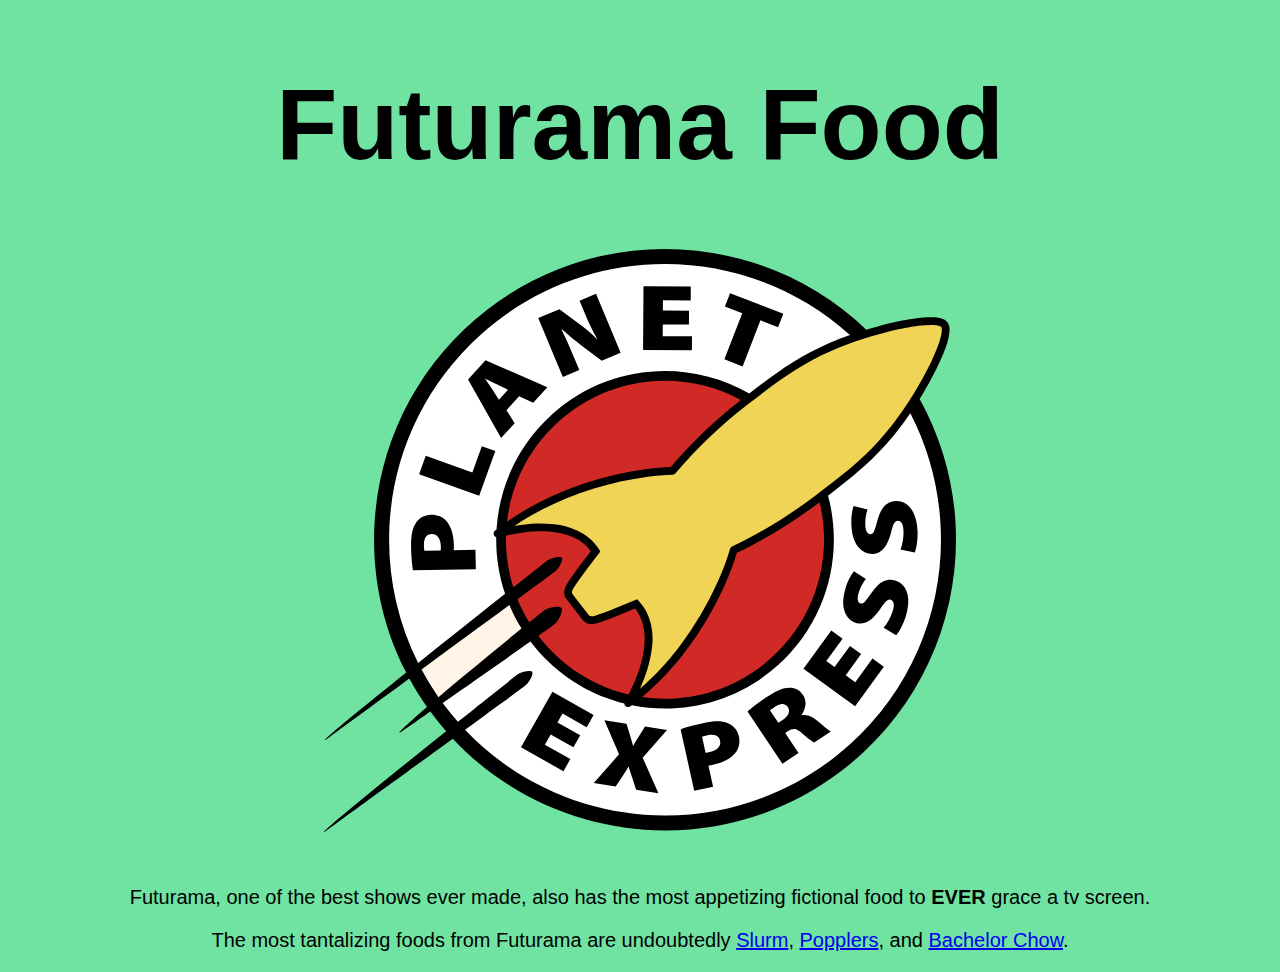
<file: index.html>
<!DOCTYPE html>
<html lang="en">

    <head>
        <meta charset="UTF-8">
        <title>Futurama Imitation Recipes</title>
        <link rel="stylesheet" href="style.css">
    </head>

    <body>
        <h1 class="title">Futurama Food</h1>

        <img src="images/Futurama_Planet_Express.svg" alt="the planet express logo" class="image">
        <p>&nbsp;</p>
        <p class="main">Futurama, one of the best shows ever made, also has the most appetizing fictional food to <strong>EVER </strong>grace a tv screen.</p>
        <p class="main">The most tantalizing foods from Futurama are undoubtedly <a href="recipes/slurm.html">Slurm</a>, <a href="recipes/popplers.html">Popplers</a>, and <a href="recipes/bachelor_chow.html">Bachelor Chow</a>.</p>
    </body>
</html>
</file>
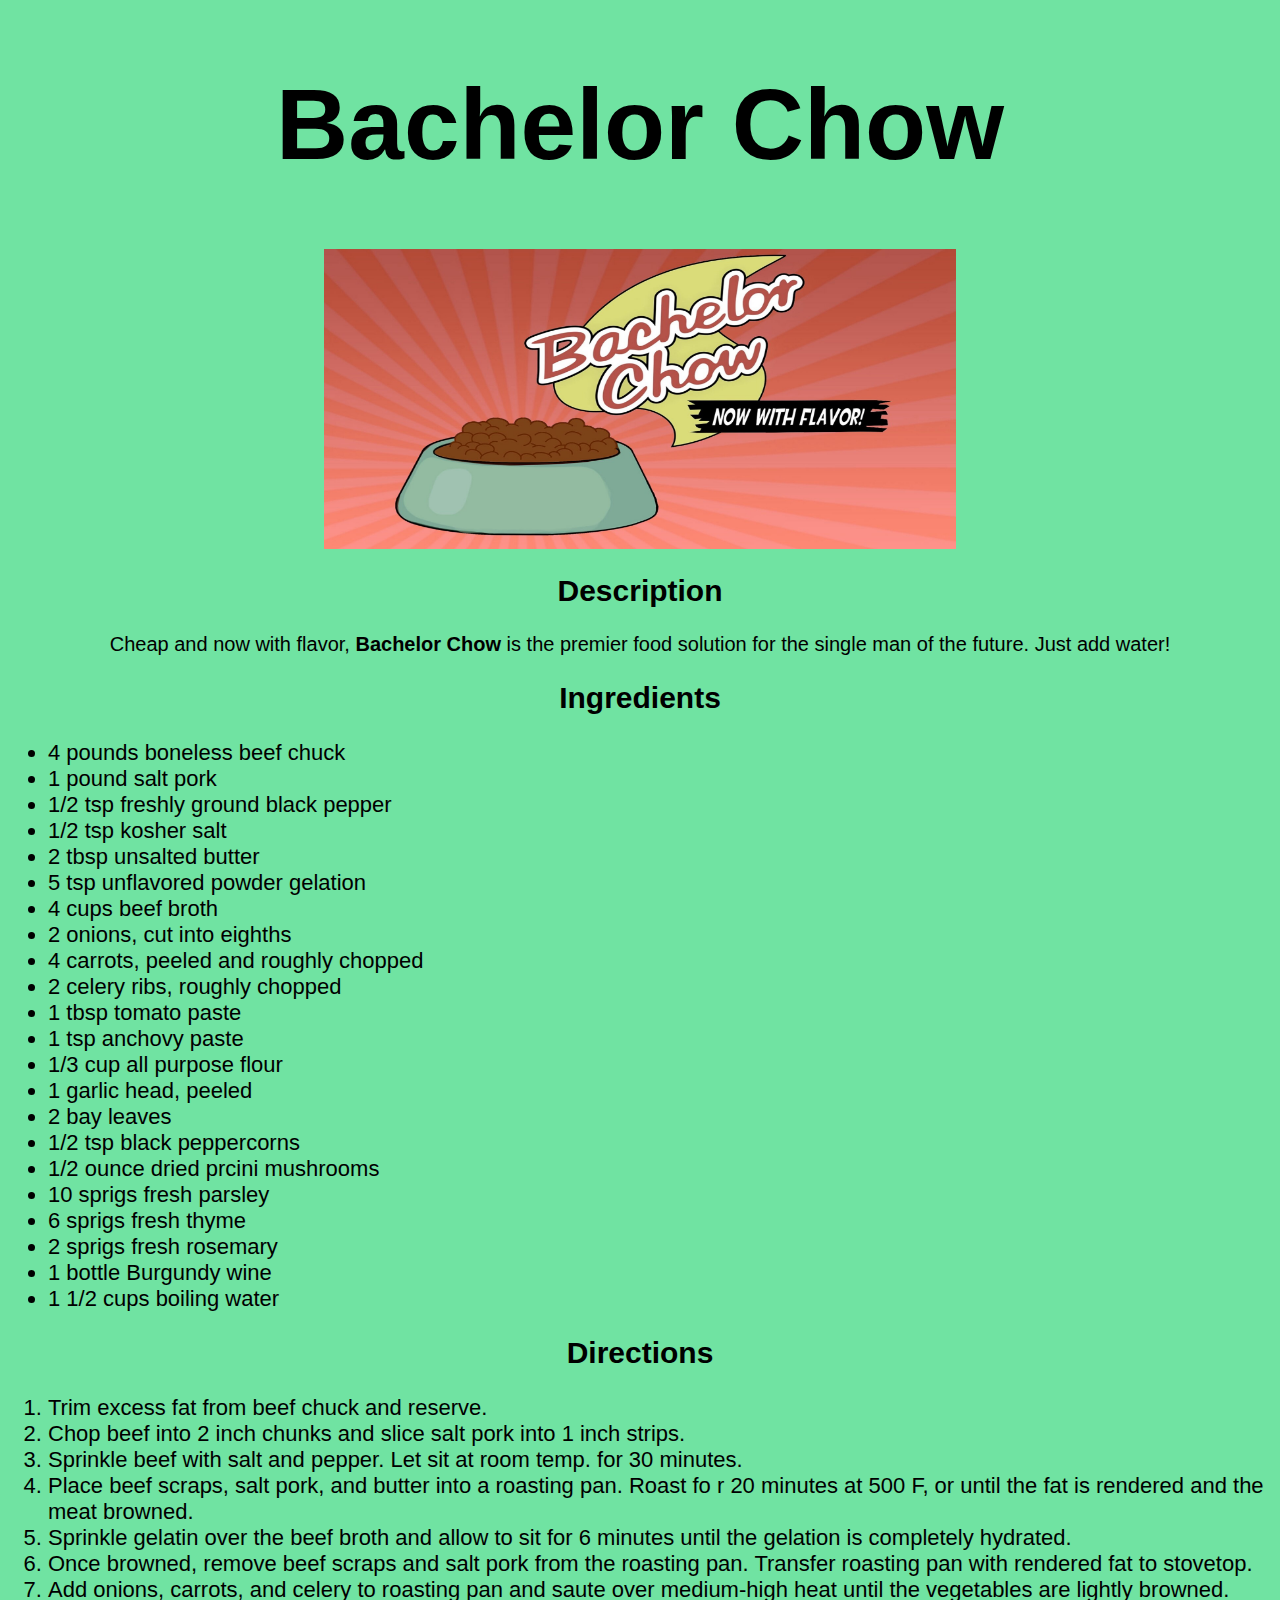
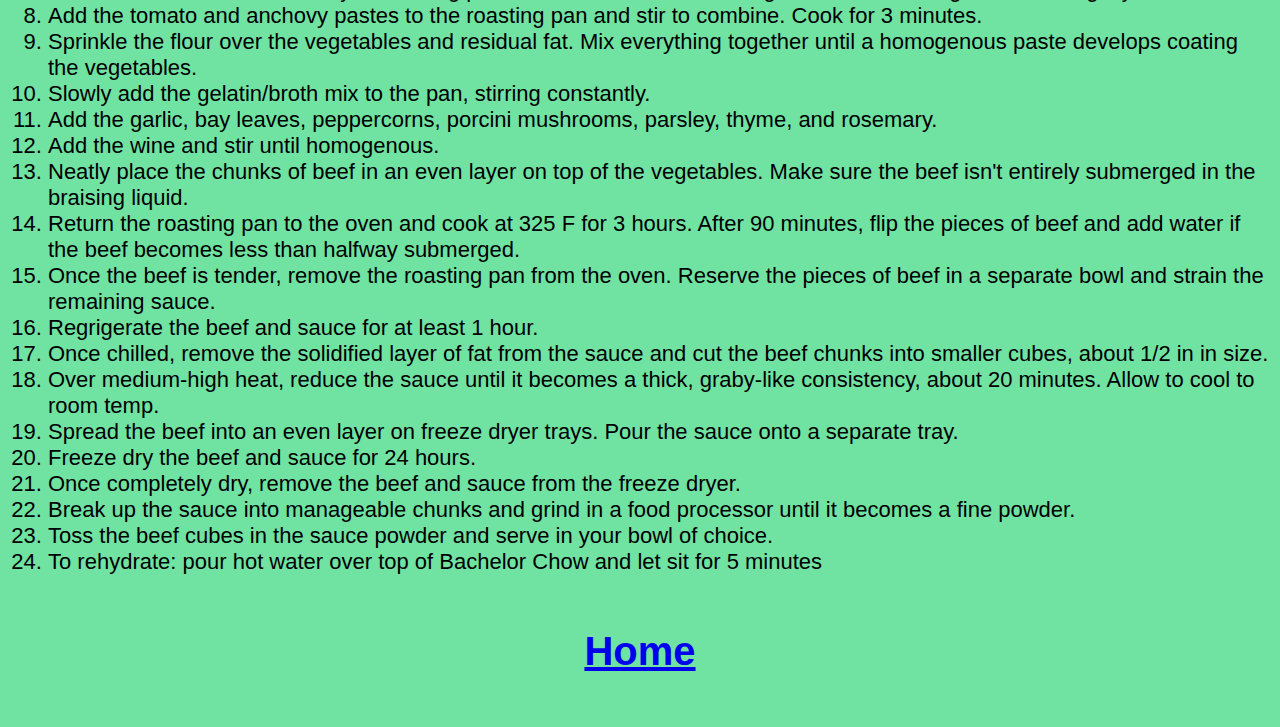
<file: recipes/bachelor_chow.html>
<!DOCTYPE html>
<html lang="en">

    <head>
        <meta charset="UTF-8">
        <title>Bachelor Chow</title>
        <link rel="stylesheet" href="../style.css">
    </head>

    <body>
        <h1 class="title">Bachelor Chow</h1>
        <img src="../images/Bachelor_Chow.jpeg" alt="bachelor chow: now with flavor!" height="300" width="400" class="image">

        <h2 class="title"  id="section">Description</h2>
        <p class="main">Cheap and now with flavor, <strong>Bachelor Chow</strong> is the premier food solution for the single man of the future. Just add water!</p>

        <h2 class="title" id="section">Ingredients</h2>
        <ul id="list">
            <li>4 pounds boneless beef chuck</li>
            <li>1 pound salt pork</li>
            <li>1/2 tsp freshly ground black pepper</li>
            <li>1/2 tsp kosher salt</li>
            <li>2 tbsp unsalted butter</li>
            <li>5 tsp unflavored powder gelation</li>
            <li>4 cups beef broth</li>
            <li>2 onions, cut into eighths</li>
            <li>4 carrots, peeled and roughly chopped</li>
            <li>2 celery ribs, roughly chopped</li>
            <li>1 tbsp tomato paste</li>
            <li>1 tsp anchovy paste</li>
            <li>1/3 cup all purpose flour</li>
            <li>1 garlic head, peeled</li>
            <li>2 bay leaves</li>
            <li>1/2 tsp black peppercorns</li>
            <li>1/2 ounce dried prcini mushrooms</li>
            <li>10 sprigs fresh parsley</li>
            <li>6 sprigs fresh thyme</li>
            <li>2 sprigs fresh rosemary</li>
            <li>1 bottle Burgundy wine</li>
            <li>1 1/2 cups boiling water</li>
        </ul>

        <h2 class="title" id="section">Directions</h2>
        <ol id="list">
            <li>Trim excess fat from beef chuck and reserve.</li>
            <li>Chop beef into 2 inch chunks and slice salt pork into 1 inch strips.</li>
            <li>Sprinkle beef with salt and pepper. Let sit at room temp. for 30 minutes.</li>
            <li>Place beef scraps, salt pork, and butter into a roasting pan. Roast fo r 20 minutes at 500 F, or until the fat is rendered and the meat browned.</li>
            <li>Sprinkle gelatin over the beef broth and allow to sit for 6 minutes until the gelation is completely hydrated.</li>
            <li>Once browned, remove beef scraps and salt pork from the roasting pan. Transfer roasting pan with rendered fat to stovetop.</li>
            <li>Add onions, carrots, and celery to roasting pan and saute over medium-high heat until the vegetables are lightly browned.</li>
            <li>Add the tomato and anchovy pastes to the roasting pan and stir to combine. Cook for 3 minutes.</li>
            <li>Sprinkle the flour over the vegetables and residual fat. Mix everything together until a homogenous paste develops coating the vegetables.</li>
            <li>Slowly add the gelatin/broth mix to the pan, stirring constantly.</li>
            <li>Add the garlic, bay leaves, peppercorns, porcini mushrooms, parsley, thyme, and rosemary.</li>
            <li>Add the wine and stir until homogenous.</li>
            <li>Neatly place the chunks of beef in an even layer on top of the vegetables. Make sure the beef isn't entirely submerged in the braising liquid.</li>
            <li>Return the roasting pan to the oven and cook at 325 F for 3 hours. After 90 minutes, flip the pieces of beef and add water if the beef becomes less than halfway submerged.</li>
            <li>Once the beef is tender, remove the roasting pan from the oven. Reserve the pieces of beef in a separate bowl and strain the remaining sauce.</li>
            <li>Regrigerate the beef and sauce for at least 1 hour.</li>
            <li>Once chilled, remove the solidified layer of fat from the sauce and cut the beef chunks into smaller cubes, about 1/2 in in size.</li>
            <li>Over medium-high heat, reduce the sauce until it becomes a thick, graby-like consistency, about 20 minutes. Allow to cool to room temp.</li>
            <li>Spread the beef into an even layer on freeze dryer trays. Pour the sauce onto a separate tray.</li>
            <li>Freeze dry the beef and sauce for 24 hours.</li>
            <li>Once completely dry, remove the beef and sauce from the freeze dryer.</li>
            <li>Break up the sauce into manageable chunks and grind in a food processor until it becomes a fine powder.</li>
            <li>Toss the beef cubes in the sauce powder and serve in your bowl of choice.</li>
            <li>To rehydrate: pour hot water over top of Bachelor Chow and let sit for 5 minutes</li>
        </ol>
        
        <a href="../index.html"><h4 class="title" id="return">Home</h4></a>
    </body>
</html>
</file>
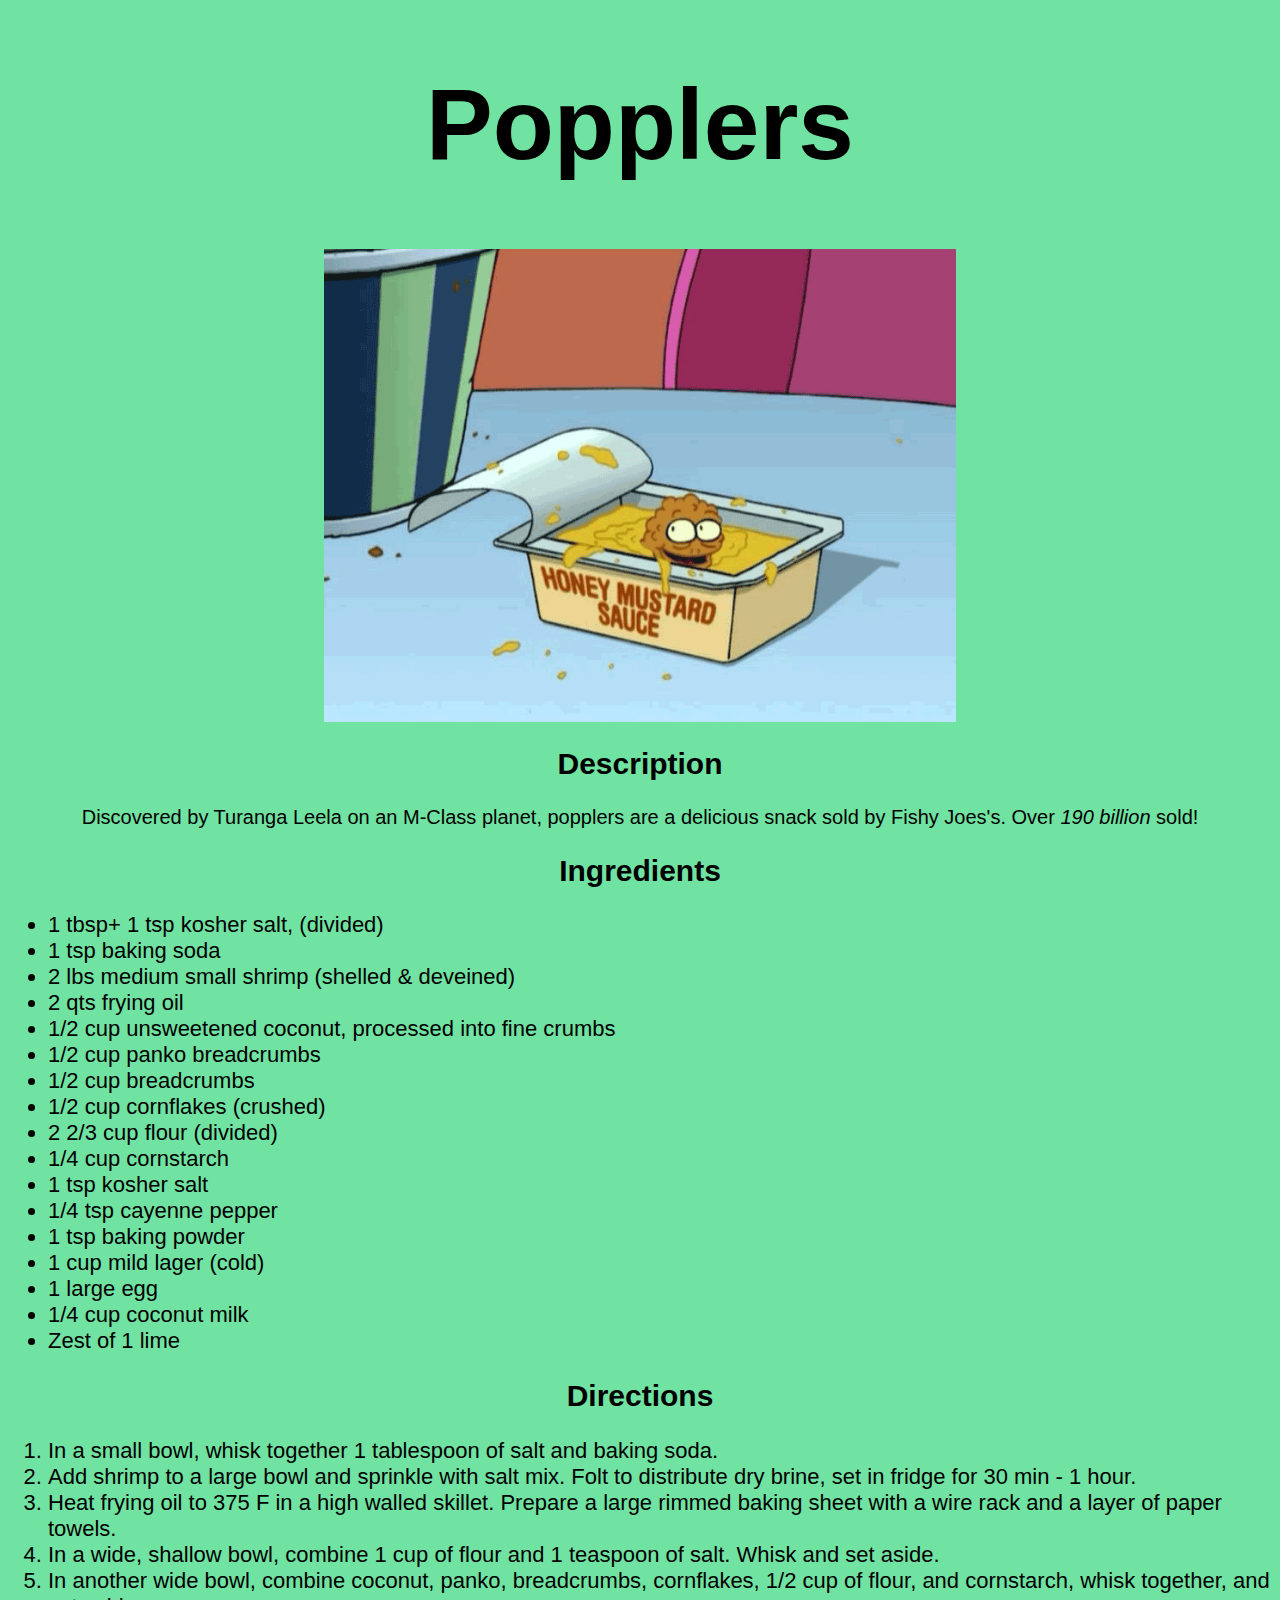
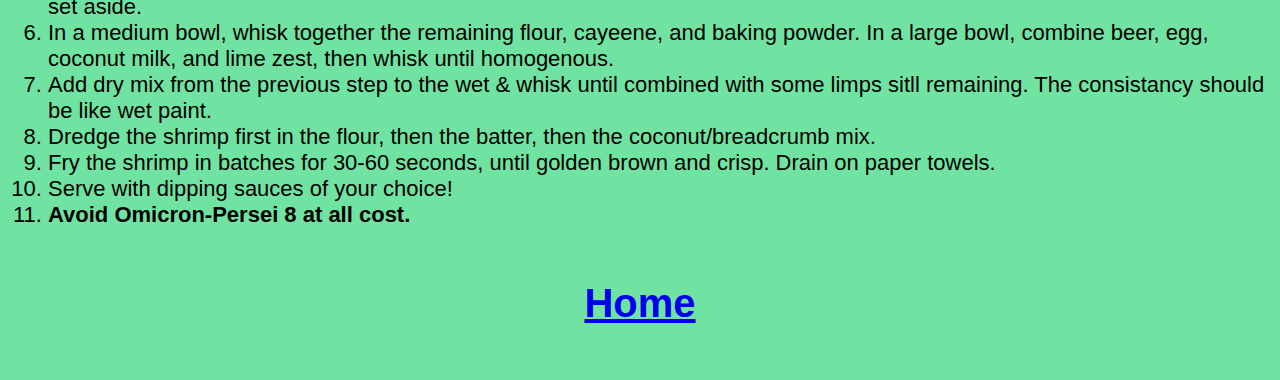
<file: recipes/popplers.html>
<!DOCTYPE html>
<html lang="en">

    <head>
        <meta charset="UTF-8">
        <title>Popplers</title>
        <link rel="stylesheet" href="../style.css">
    </head>

    <body>
        <h1 class="title">Popplers</h1>

        <img src="../images/popplers.gif" alt="a poppler swimming in sauce" class="image">

        <h2 class="title" id="section">Description</h2>
        <p class="main">Discovered by Turanga Leela on an M-Class planet, popplers are a delicious snack sold by Fishy Joes's. Over <em>190 billion </em>sold!</p>

        <h2 class="title" id="section">Ingredients</h2>
        <ul id="list">
            <li>1 tbsp+ 1 tsp kosher salt, (divided)</li>
            <li>1 tsp baking soda</li>
            <li>2 lbs medium small shrimp (shelled & deveined)</li>
            <li>2 qts frying oil</li>
            <li>1/2 cup unsweetened coconut, processed into fine crumbs</li>
            <li>1/2 cup panko breadcrumbs</li>
            <li>1/2 cup breadcrumbs</li>
            <li>1/2 cup cornflakes (crushed)</li>
            <li>2 2/3 cup flour (divided)</li>
            <li>1/4 cup cornstarch</li>
            <li>1 tsp kosher salt</li>
            <li>1/4 tsp cayenne pepper</li>
            <li>1 tsp baking powder</li>
            <li>1 cup mild lager (cold)</li>
            <li>1 large egg</li>
            <li>1/4 cup coconut milk</li>
            <li>Zest of 1 lime</li>
        </ul>

        <h2 class="title" id="section">Directions</h2>
        <ol id="list">
            <li>In a small bowl, whisk together 1 tablespoon of salt and baking soda.</li>
            <li>Add shrimp to a large bowl and sprinkle with salt mix. Folt to distribute dry brine, set in fridge for 30 min - 1 hour.</li>
            <li>Heat frying oil to 375 F in a high walled skillet. Prepare a large rimmed baking sheet with a wire rack and a layer of paper towels.</li>
            <li>In a wide, shallow bowl, combine 1 cup of flour and 1 teaspoon of salt. Whisk and set aside.</li>
            <li>In another wide bowl, combine coconut, panko, breadcrumbs, cornflakes, 1/2 cup of flour, and cornstarch, whisk together, and set aside.</li>
            <li>In a medium bowl, whisk together the remaining flour, cayeene, and baking powder. In a large bowl, combine beer, egg, coconut milk, and lime zest, then whisk until homogenous.</li>
            <li>Add dry mix from the previous step to the wet & whisk until combined with some limps sitll remaining. The consistancy should be like wet paint.</li>
            <li>Dredge the shrimp first in the flour, then the batter, then the coconut/breadcrumb mix.</li>
            <li>Fry the shrimp in batches for 30-60 seconds, until golden brown and crisp. Drain on paper towels.</li>
            <li>Serve with dipping sauces of your choice!</li>
            <li><strong>Avoid Omicron-Persei 8 at all cost.</strong></li>
        </ol>

        <a href="../index.html"><h4 class="title" id="return">Home</h4></a>
        
    </body>
</html>
</file>
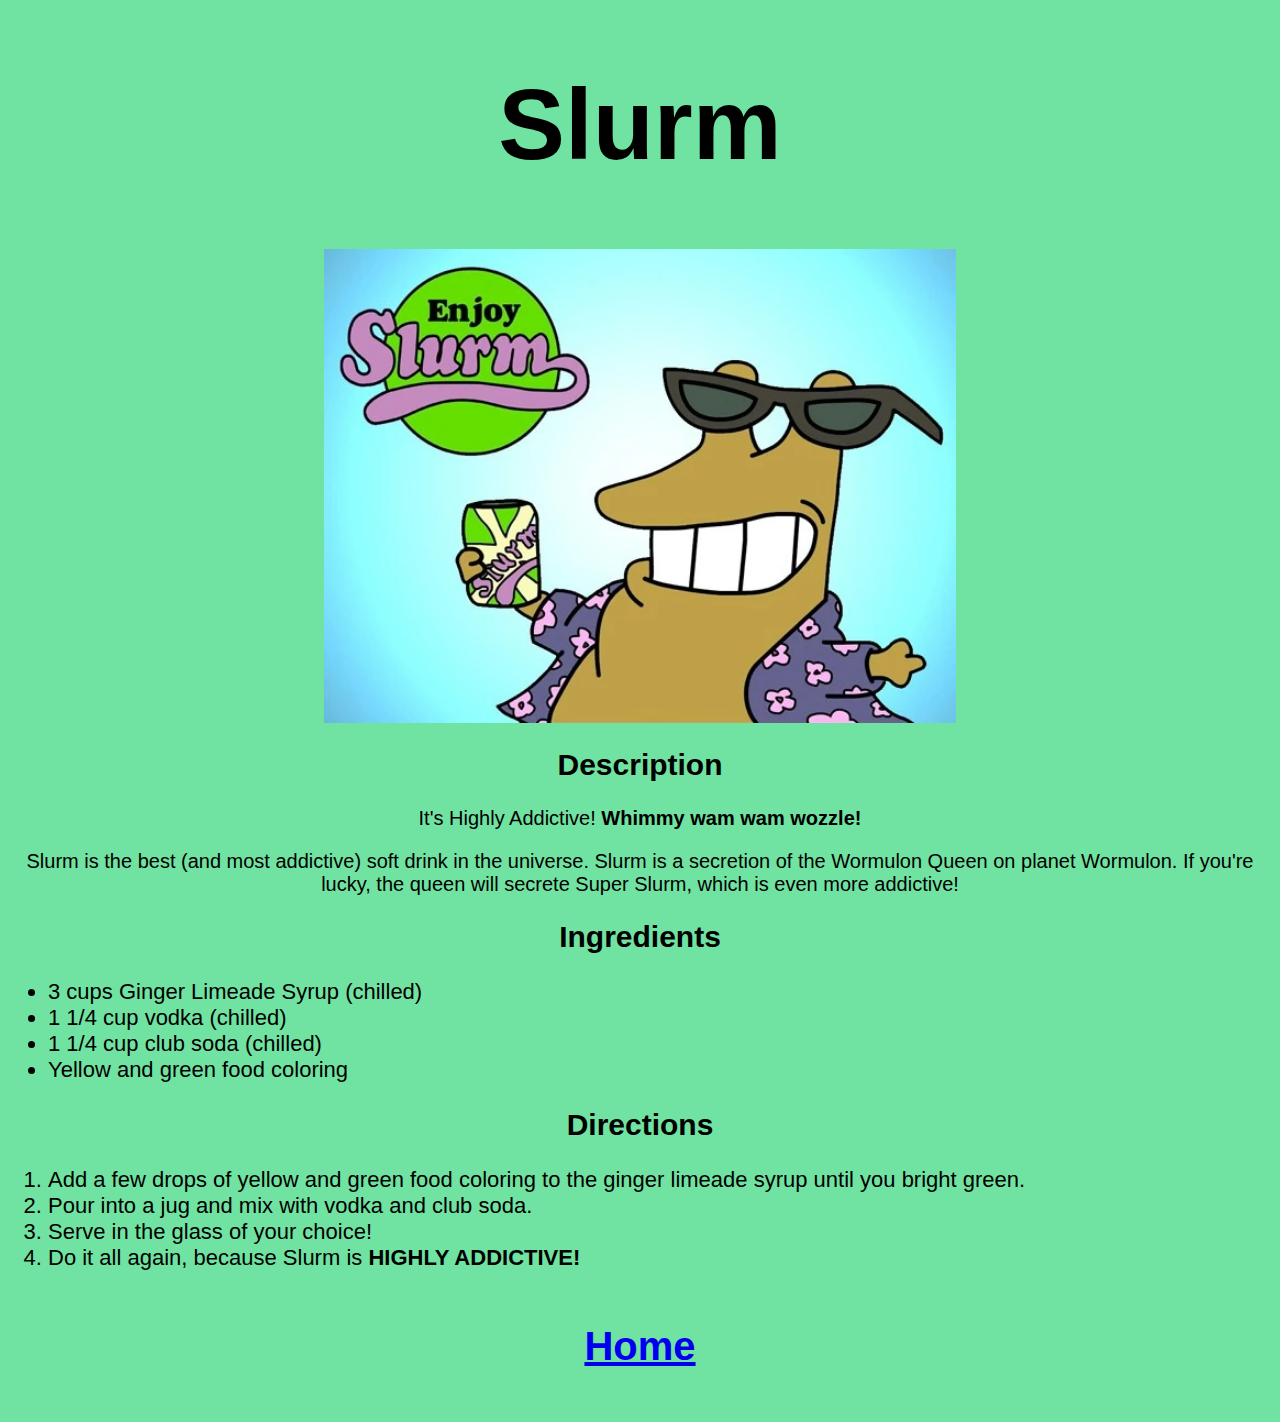
<file: recipes/slurm.html>
<!DOCTYPE html>
<html lang="en">

    <head>
        <meta charset="UTF-8">
        <title>Slurm</title>
        <link rel="stylesheet" href="../style.css">
    </head>
    
    <body>
        <h1 class="title">Slurm</h1>
        <img src="../images/Slurm-.jpg" alt="an add for slurm with slurms mckenzie" class="image">

        <h2 class="title" id="section">Description</h2>
        <p class="main">It's Highly Addictive! <strong>Whimmy wam wam wozzle! </strong></p>
        <p class="main">Slurm is the best (and most addictive) soft drink in the universe. Slurm is a secretion of the Wormulon Queen on planet Wormulon.
            If you're lucky, the queen will secrete Super Slurm, which is even more addictive!</p>

        <h2 class="title" id="section">Ingredients</h2>
        <ul id="list">
            <li>3 cups Ginger Limeade Syrup (chilled)</li>
            <li>1 1/4 cup vodka (chilled)</li>
            <li>1 1/4 cup club soda (chilled)</li>
            <li>Yellow and green food coloring</li>
        </ul>

        <h2 class="title" id="section">Directions</h2>
        <ol id="list">
            <li>Add a few drops of yellow and green food coloring to the ginger limeade syrup until you bright green.</li>
            <li>Pour into a jug and mix with vodka and club soda.</li>
            <li>Serve in the glass of your choice!</li>
            <li>Do it all again, because Slurm is <strong>HIGHLY ADDICTIVE!</strong></li>
        </ol>

        <a href="../index.html"><h4 class="title" id="return">Home</h4></a>
    </body>
</html>
</file>
<file: style.css>
* {
    background-color: rgb(112, 227, 162);
    font-family: Garamond, Georgia, Helvetica;
}

.image {
    display: block;
    margin-left: auto;
    margin-right: auto;
    width: 50%;
}

.title{
    font-size: 100px;
    text-align: center;
}

#section {
    font-size: 30px;
    text-align: center;
}

.main {
    text-align: center;
    font-size: 20px;
}

#list{
    align-self: left;
    font-size: 22px;
}

#return {
    font-size: 40px;
}
</file>
